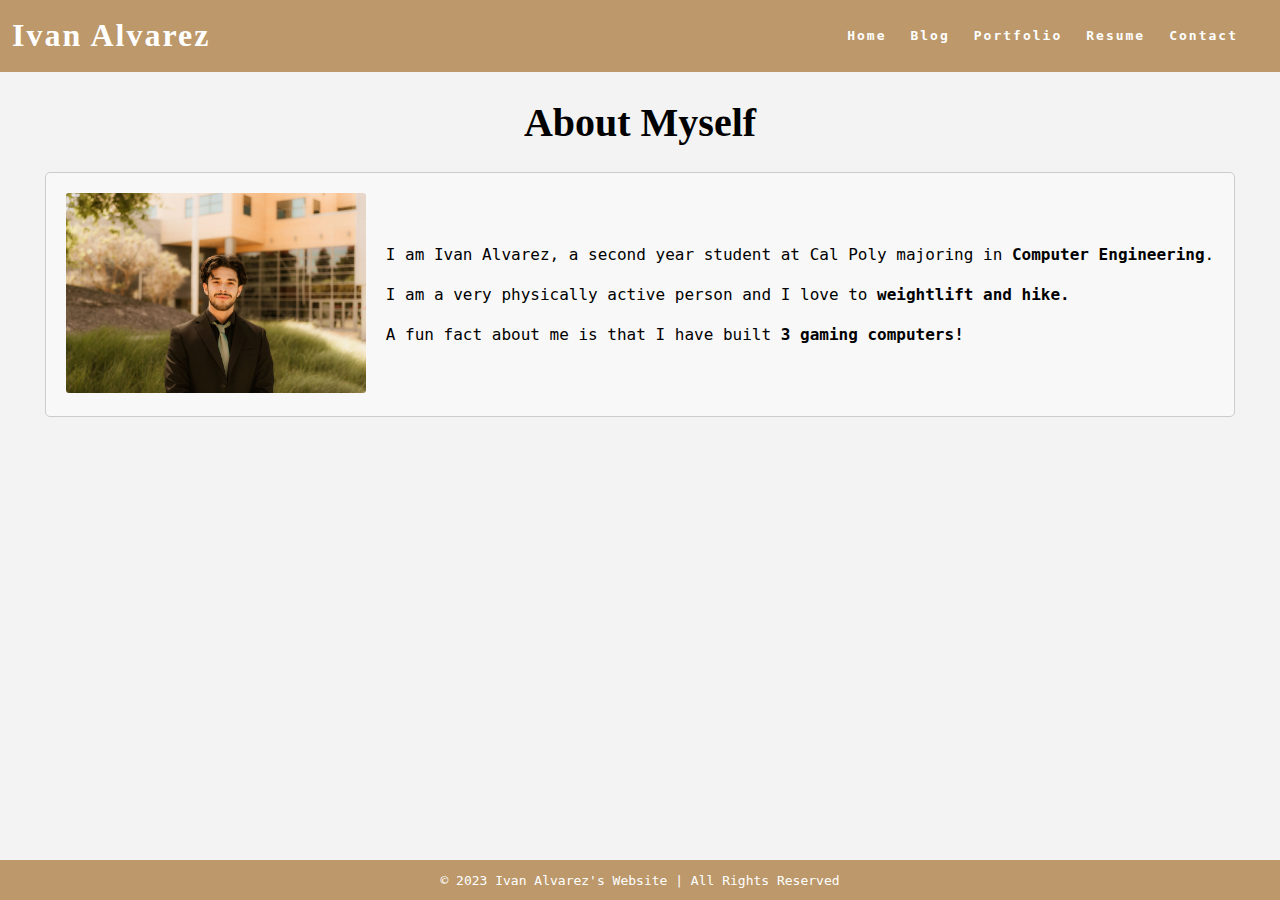
<file: index.html>
<!DOCTYPE html>
<html>
    <head>
        <title>Ivan Alvarez's Website</title>
            <link rel="stylesheet" href="full_styles.css" />
    </head>
    <body>
        <nav class="navbar">
            <h1 class="logo"> 
                <a href="index.html">Ivan Alvarez</a>
            </h1>
            <u1 class="nav-list">
                <li><a href="index.html">Home</a></li>
                <li><a href="blog.html">Blog</a></li>
                <li><a href="portfolio.html">Portfolio</a></li>
                <li><a href="resume.html">Resume</a></li>
                <li><a href="contact.html">Contact</a></li>
            </u1>
        </nav>
        <main>
            <h1 class="page-title">About Myself</h1>
            <div class="about">
                <div class="about-image">
                    <img src="./professional.jpeg" alt="A professional photo of myself">
                </div>
                <div class="about-text">
                <p>I am Ivan Alvarez, a second year student at Cal Poly majoring in <strong> Computer Engineering</strong>.</p>
                <p>I am a very physically active person and I love to <strong>weightlift and hike.</strong> </p>
                <p>A fun fact about me is that I have built <strong>3 gaming computers!</strong></p> 
                </div>
            </div>
        </main>
        <footer class="footer">© 2023 Ivan Alvarez's Website | All Rights Reserved</footer>
    </body>
</html>
</file>
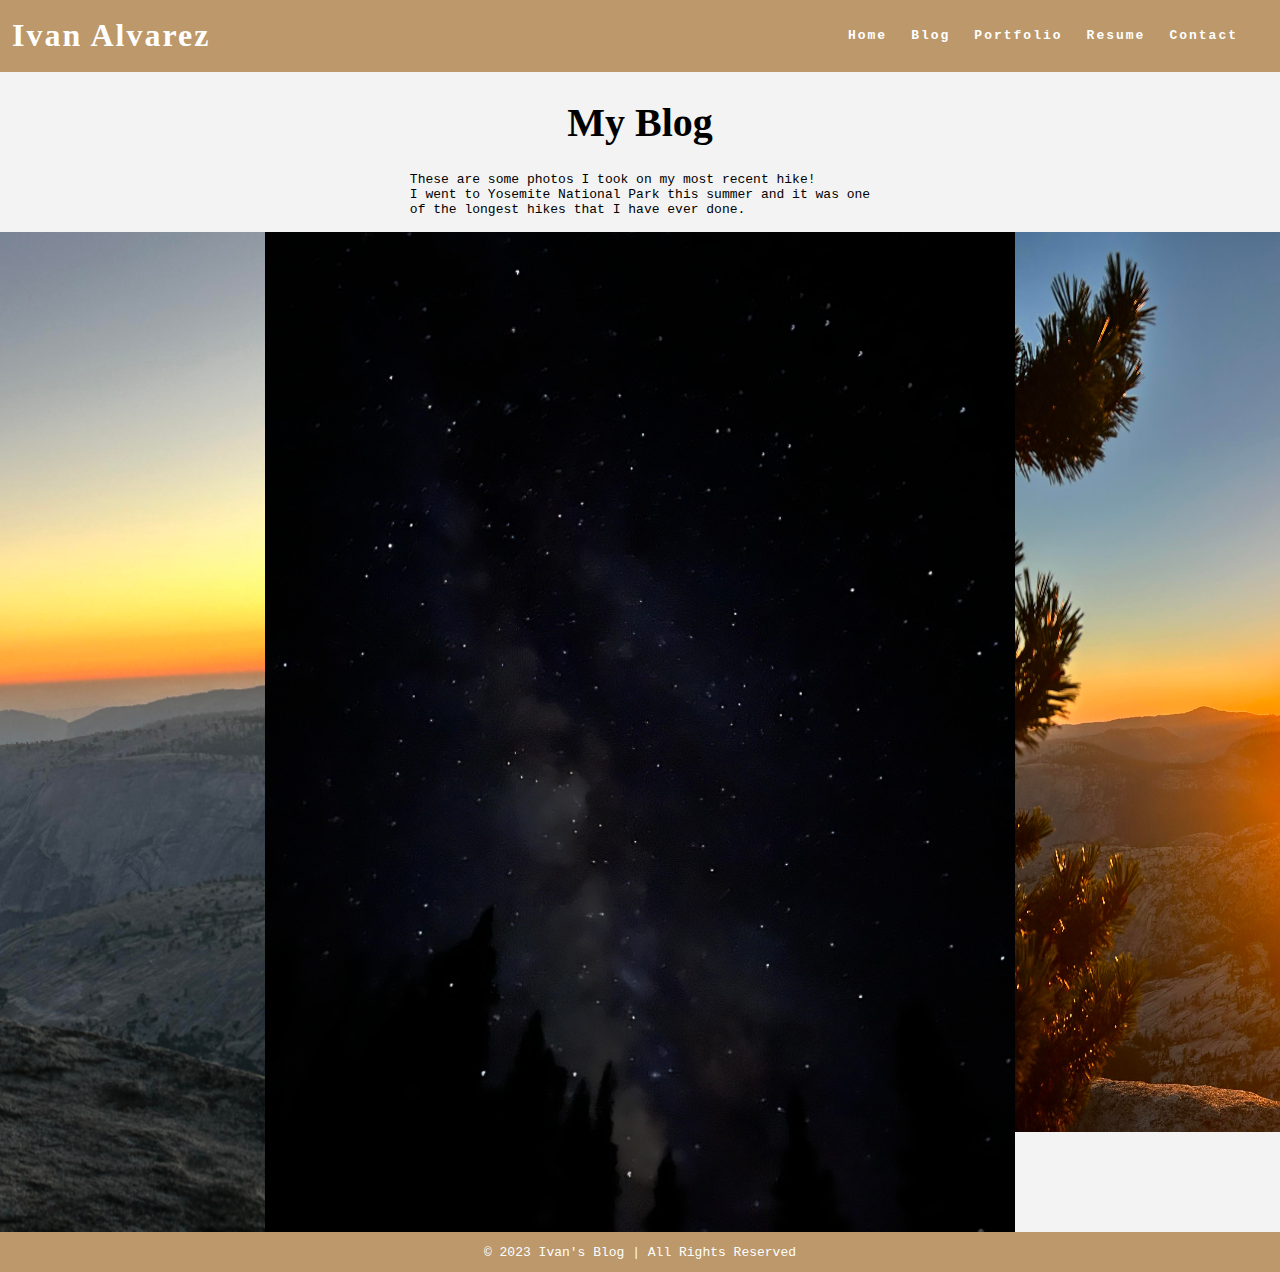
<file: blog.html>
<!DOCTYPE html>
<html>
    <head>
        <title>Ivan's Blog </title>
        <link rel="stylesheet" href="full_styles.css" />
    </head>
    <body>
        <nav class="navbar">
            <h1 class="logo">
                <a href="index.html">Ivan Alvarez</a>
            </h1>
            <u1 class="nav-list">
                <li><a href="index.html">Home</a></li>
                <li><a href="blog.html">Blog</a></li>
                <li><a href="portfolio.html">Portfolio</a></li>
                <li><a href="resume.html">Resume</a></li>
                <li><a href="contact.html">Contact</a></li>
            </u1>
        </nav>
        <main> 
            <h1 class="page-title">My Blog</h1>
            These are some photos I took on my most recent hike!<br>
            I went to Yosemite National Park this summer and it was one<br>
            of the longest hikes that I have ever done.
            <br><br>
            <div class="hikes">
                <img src="hike1_1.jpg" alt="image 1 of my most recent hike" width="750" height="1000">
                <img src="hike1_2.jpg" alt="image 2 of my most recent hike" width="750" height="1000">
                <img src="hike1_3.jpg" alt="image 3 of my most recent hike" width="750" height="900">
            </div>
        </main>
        <footer class="footer">
            © 2023 Ivan's Blog | All Rights Reserved
        </footer>
    </body>
</html>
</file>
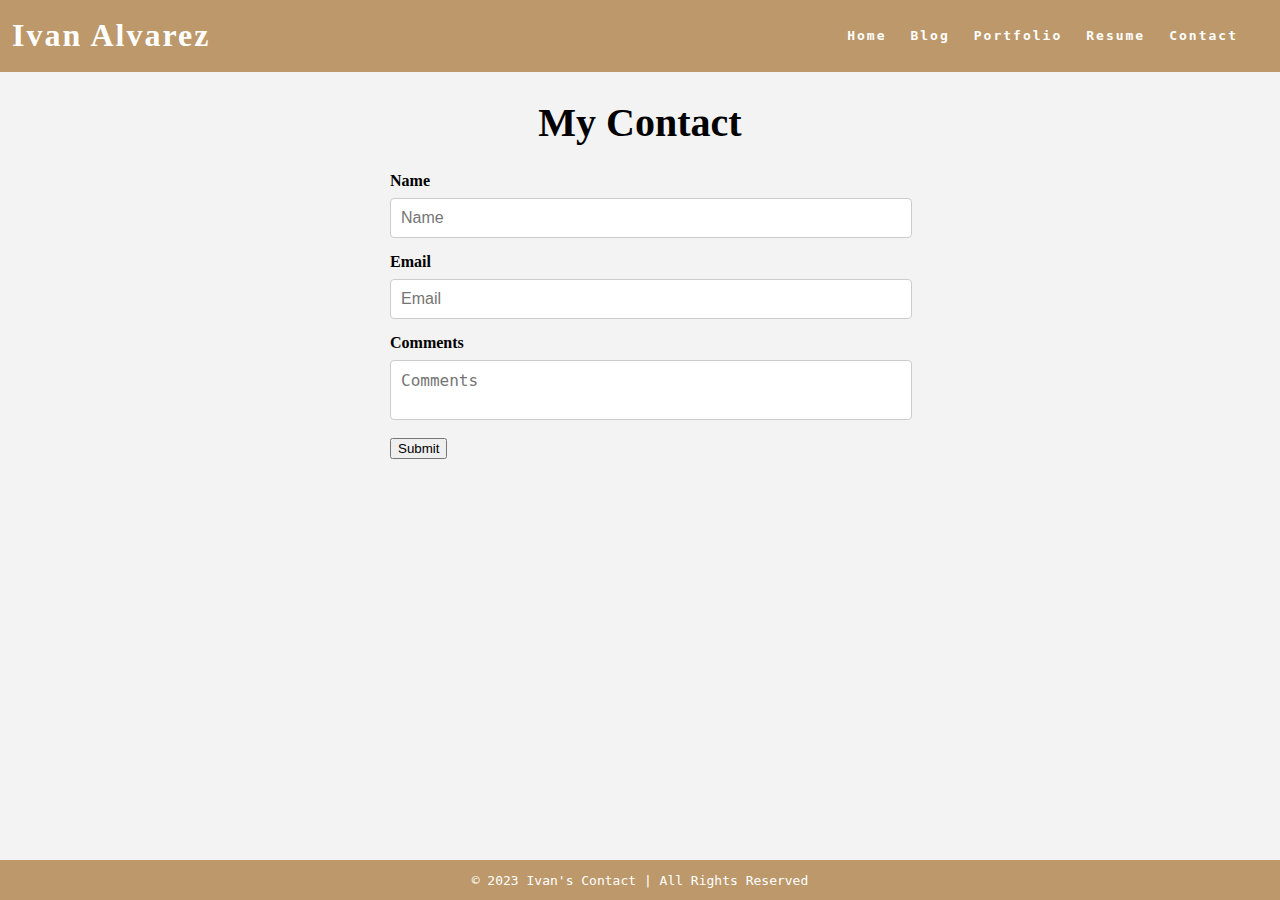
<file: contact.html>
<!DOCTYPE html>
<html>
    <head>
        <title>Ivan's Contact</title>
        <link rel="stylesheet" href="full_styles.css" />
    </head>
    <body>
        <nav class="navbar">
            <h1 class="logo"></h1class>
            <a href="index.html">Ivan Alvarez</a>
            </h1>
            <u1 class="nav-list">
                <li><a href="index.html">Home</a></li>
                <li><a href="blog.html">Blog</a></li>
                <li><a href="portfolio.html">Portfolio</a></li>
                <li><a href="resume.html">Resume</a></li>
                <li><a href="contact.html">Contact</a></li>
            </u1>
        </nav>
        <main> 
            <h1 class="page-title">My Contact</h1>
            <form id="contact-form">
                <label for="name">Name</label>

                <input type="text" id="name" placeholder="Name" required>
                <label for="email">Email</label>
                <input type="email" id="email" placeholder="Email" required/>
                <label for="comments">Comments</label>
                <textarea id="comments" name="comments" placeholder="Comments" required></textarea>
                <input type="submit" value="Submit"/>
            </form>
        </main>
        <footer class="footer">
            © 2023 Ivan's Contact | All Rights Reserved
        </footer>
    </body>
</html>
</file>
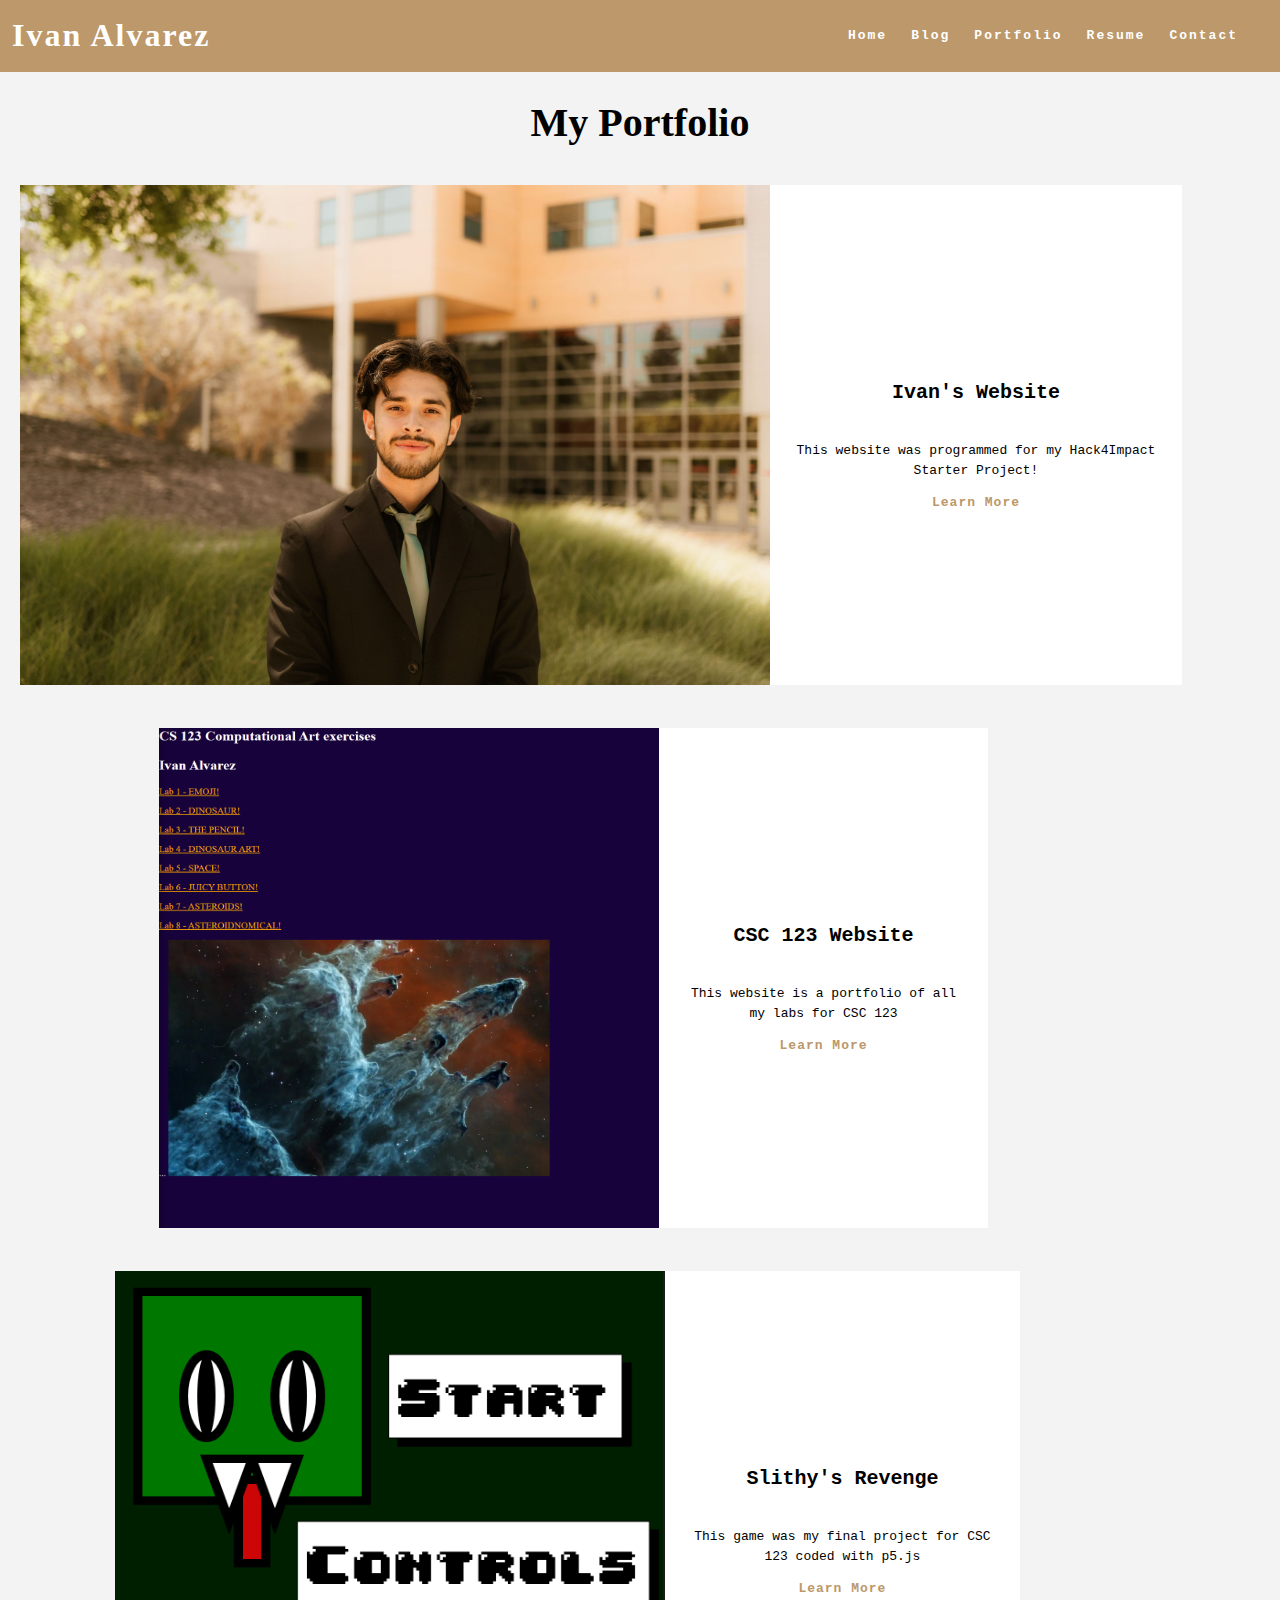
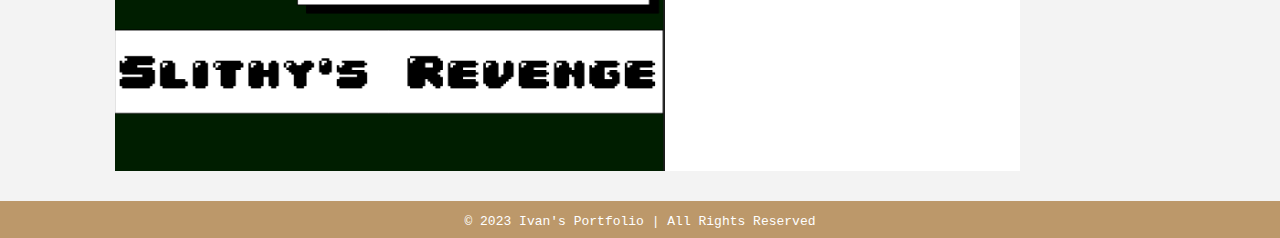
<file: portfolio.html>
<!DOCTYPE html>
<html>
    <head>
        <title>Ivan's Portfolio</title>
        <link rel="stylesheet" href="full_styles.css" />
    </head>
    <body>
        <nav class="navbar">
            <h1 class="logo">
                <a href="index.html">Ivan Alvarez</a>
            </h1>
            <u1 class="nav-list">
                <li><a href="index.html">Home</a></li>
                <li><a href="blog.html">Blog</a></li>
                <li><a href="portfolio.html">Portfolio</a></li>
                <li><a href="resume.html">Resume</a></li>
                <li><a href="contact.html">Contact</a></li>
            </u1>
        </nav>
        <main>
            <h1 class="page-title">My Portfolio</h1>
            <div class="project">
                <a href="index.html">
                    <img src="./professional.jpeg" alt="A picture of my website" width="750" height="500">
                </a>
                <div class="project-details">
                    <p class="project-name"><strong>Ivan's Website</strong></p>
                    <p class="project-description">This website was programmed for my Hack4Impact Starter Project!</p>
                    <a href="index.html">Learn More</a>
                </div>
            </div>
            <div class="project">
                <a href="https://users.csc.calpoly.edu/~ialvar15/">
                    <img src="CSC123_Website.png" alt="A picture of my CSC 123 website" width="500" height="500">
                </a>
                <div class="project-details">
                    <p class="project-name"><strong>CSC 123 Website</strong></p>
                    <p class="project-description">This website is a portfolio of all my labs for CSC 123</p>
                    <a href="https://users.csc.calpoly.edu/~ialvar15/">Learn More</a>
                </div>
            </div>
            <div class="project">
                <a href="https://editor.p5js.org/22ivana04/full/_KJz2BP6O">
                    <img src="Slithy's_Revenge_Title.png" alt="A picture of my video game" width="550" height="500">
                </a>
                <div class="project-details">
                    <p class="project-name"><strong>Slithy's Revenge</strong></p>
                    <p class="project-description">This game was my final project for CSC 123 coded with p5.js</p>
                    <a href="https://editor.p5js.org/22ivana04/full/_KJz2BP6O">Learn More</a>
                </div>
            </div>

        </main>
        <footer class="footer">
            © 2023 Ivan's Portfolio | All Rights Reserved
        </footer>
    </body>
</html>
</file>
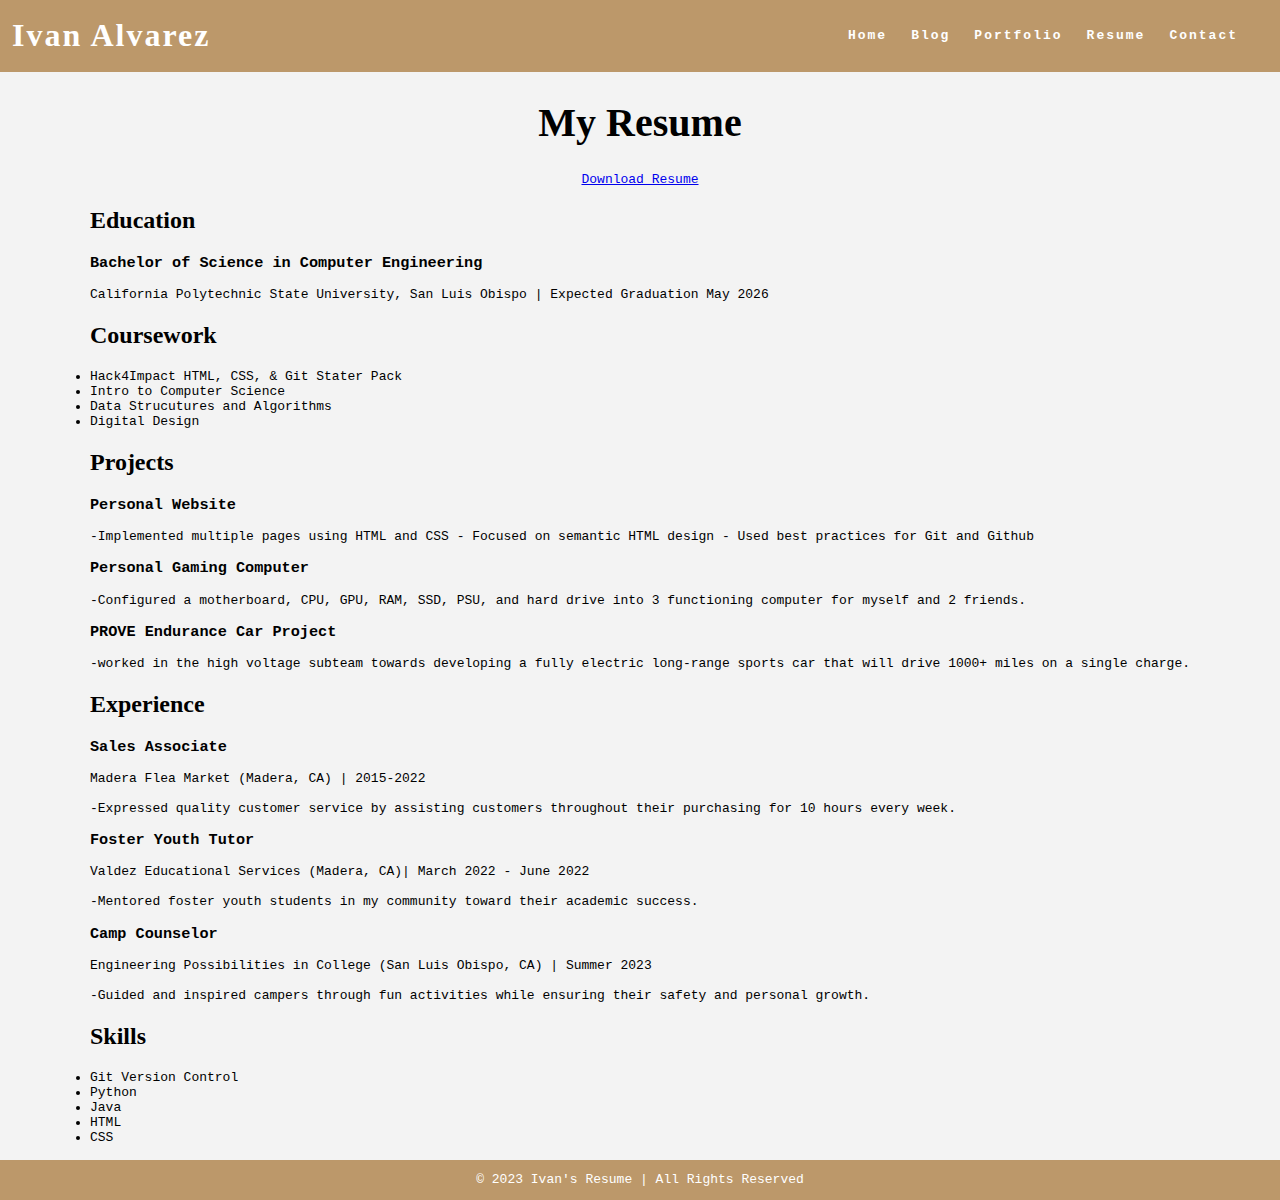
<file: resume.html>
<!DOCTYPE html>
<html>
    <head>
        <title>Ivan's Resume</title>
        <link rel="stylesheet" href="full_styles.css" />
    </head>
    <body>
        <nav class="navbar">
            <h1 class="logo">
                <a href="index.html">Ivan Alvarez</a>
            </h1>
            <u1 class="nav-list">
                <li><a href="index.html">Home</a></li>
                <li><a href="blog.html">Blog</a></li>
                <li><a href="portfolio.html">Portfolio</a></li>
                <li><a href="resume.html">Resume</a></li>
                <li><a href="contact.html">Contact</a></li>
            </u1>
        </nav>
        <main>
            <h1 class="page-title">My Resume</h1>
            <a href="./resume_a.pdf" download>Download Resume</a>
            <div class="resume"> 
                <section class="section">
                    <h2 class="section-title">Education</h2>
                    <div class="entry">
                        <h3 class="entry-title">Bachelor of Science in Computer Engineering</h3>
                        California Polytechnic State University, San Luis Obispo | Expected Graduation May 2026
                    </div>
                </section>
                <section class="section">
                    <h2 class="section-title">Coursework</h2>
                    <div class="entry">
                        <u1 class="course-list">
                            <li>Hack4Impact HTML, CSS, & Git Stater Pack</li>
                            <li>Intro to Computer Science</li>
                            <li>Data Strucutures and Algorithms</li>
                            <li>Digital Design</li>
                        </u1>
                    </div>
                </section>
                <section class="section">
                    <h2 class="section-title">Projects</h2>
                    <div class="entry">
                        <h3 class="entry-title">Personal Website</h3>  
                        <p class="entry-description">-Implemented multiple pages using HTML and CSS - Focused on semantic HTML design - Used
                            best practices for Git and Github
                        </p>
                        <h3 class="entry-title">Personal Gaming Computer</h3>
                        <p class="entry-description">-Configured a motherboard, CPU, GPU, RAM, SSD, PSU, and hard drive into 3 functioning
                            computer for myself and 2 friends. 
                        </p> 
                        <h3 class="entry-title">PROVE Endurance Car Project</h3>
                        <p class="entry-description">-worked in the high voltage subteam towards developing a fully electric long-range 
                            sports car that will drive 1000+ miles on a single charge.
                        </p> 
                    </div>
                </section>
                <section class="section">
                    <h2 class="section-title">Experience</h2>
                    <div class="entry">
                        <h3 class="entry-title">Sales Associate</h3>
                        <p class="entry-description">
                            Madera Flea Market (Madera, CA) | 2015-2022<br><br>
                            -Expressed quality customer service by assisting customers throughout their purchasing for 10 hours every week.
                        </p>
                        <h3 class="entry-title">Foster Youth Tutor</h3>
                        <p class="entry-description">
                            Valdez Educational Services (Madera, CA)| March 2022 - June 2022<br><br>
                            -Mentored foster youth students in my community toward their academic success. 
                        </p>
                        <h3 class="entry-title">Camp Counselor</h3>
                        <p class="entry-description">
                            Engineering Possibilities in College (San Luis Obispo, CA) | Summer 2023<br><br>
                            -Guided and inspired campers through fun activities while ensuring their safety and personal growth. 
                        </p>
                    </div>
                </section>
                <section class="section">
                    <h2 class="section-title">Skills</h2>
                    <div class="entry">
                        <u1 class="skill-list">
                            <li>Git Version Control</li>
                            <li>Python</li>
                            <li>Java</li>
                            <li>HTML</li>
                            <li>CSS</li><br>
                        </u1>
                    </div>
                </section>
            </div>
        </main>
        <footer class="footer">
            © 2023 Ivan's Resume | All Rights Reserved
        </footer>
    </body>
</html>
</file>
<file: full_styles.css>
:root {
  /* variables */
  /*--cg-black: rgb(29, 34, 34);*/
  /* --cg-lightblue: #b2ccd4; */
  --cg-beige: #bc986a;
  --cg-blue: rgb(36, 94, 255);
  --cg-grey: rgb(243, 243, 243);
  --cg-white: rgb(255, 255, 255);
}

html {
  height: 100%;
}

body {
  background: var(--cg-grey);
  position: relative;
  min-height: 100vh;
  padding: 0;
  margin: 0;
  font-family: monospace;
}

/* CSS for navigation */

.navbar {
  position: -webkit-sticky;
  position: sticky;
  top: 0;
  width: 100%;
  height: 7%;
  z-index: 10;

  display: flex;
  justify-content: space-between;
  align-items: center;
  text-align: center;

  background-color: var(--cg-beige);
  color: var(--cg-white);
  padding: 0px 0px;

  /* Debug border */
  /* border: solid red; */
}

.nav-list {
  display: flex;
  flex-direction: row;
  position: relative;
  right: 30px;
  list-style: none;

  /* Debug border */
  /* border: solid blue; */
}

.navbar a {
  color: var(--cg-white);
  font-weight: bold;
  margin: 0 12px;
  text-decoration: none;
  letter-spacing: 2px;

  font-family: monospace;
}

.navbar a:hover {
  color: var(--cg-blue);
  text-decoration: underline;
}

.navbar a:active {
  color: var(--cg-blue);
}

.logo a {
  font-family: Georgia;
}

.logo a:hover {
  text-decoration: None;
}

main {
  padding: 0 20px 40px 20px;
  display: flex;
  flex-direction: column;
  justify-content: center;
  align-items: center;
}

.page-title {
  display: flex;
  justify-content: center;
  font-size: 40px;
  font-family: Georgia;
}

/* CSS for portfolio grid */

.project {
  display: flex;
  flex-direction: row;
  max-width: 100%;
  margin: 1em 0 2em 0;

  /* Debug border */
  /* border: 2px solid blue; */
}

.hikes{
  display: flex;
}

.item-link {
  width: 70%;

  /* Debug border */
  /* border: 2px solid red; */
}

.project-image {
  object-fit: cover;
  width: 100%;
  height: 500px;
  flex-basis: 50px;
  flex-grow: 2;

  /* Debug border */
  /* border: 2px solid black; */
}

.project-details {
  display: flex;
  background-color: var(--cg-white);
  width: 30%;
  height: 500px;
  flex-shrink: 1;
  padding: 0 20px;
  margin: 0px;
  line-height: 1.5;
  overflow: scroll;

  flex-direction: column;
  text-align: center;
  justify-content: center;

  /* Debug border */
  /* border: 2px solid green; */
}

.project-details a {
  color: var(--cg-beige);
  text-decoration: none;
  font-weight: bold;
  letter-spacing: 1px;
}

.project-details a:hover {
  color: var(--cg-blue);
  text-decoration: underline;
}

.project-details {
  font-weight: lighter;
}

.project-name {
  font-weight: bold;
  font-size: 20px;
}

/* CSS for home page */

.about {
  display: flex;
  align-items: center;
  justify-content: space-between;
  padding: 20px;
  background-color: #f8f8f8;
  border: 1px solid #ccc;
  border-radius: 5px;
  /* box-shadow: 0 0 10px rgba(0, 0, 0, 0.1); */
}

.about-image img {
  max-width: 300px;
  border-radius: 3px;
  /* box-shadow: 0 0 10px rgba(0, 0, 0, 0.2); */
}

.about-text {
  flex: 1;
  margin-left: 20px;
}

.about-text h2 {
  font-size: 24px;
  margin-bottom: 10px;
}

.about-text p {
  font-size: 16px;
  line-height: 1.5;
}

/* CSS for resume page */

.button {
  background-color: var(--cg-beige);
  border: none;
  color: var(--cg-white);

  font-family: monospace;

  padding: 5px 7px;
  text-align: center;

  border-radius: 2px;
}

.button:hover {
  background-color: var(--cg-blue);
}

.resume h2 {
  font-family: Georgia;
}

/* CSS for contact form */

label {
  display: block;
  margin-bottom: 8px;
  font-family: Georgia;
  font-weight: bold;
}

input[type="text"],
input[type="email"],
textarea {
  width: 100%;
  padding: 10px;
  margin-bottom: 15px;
  border: 1px solid #ccc;
  border-radius: 4px;
  font-size: 16px;
  resize: none;
}

/* Add some spacing to the form */
form {
  width: 500px;
  margin: 0 auto;
}

/* CSS for footer */

.footer {
  display: flex;
  justify-content: center;
  align-items: center;
  background-color: var(--cg-beige);
  color: var(--cg-white);
  position: absolute;
  bottom: 0;
  width: 100%;
  height: 2.5rem;
}
</file>
